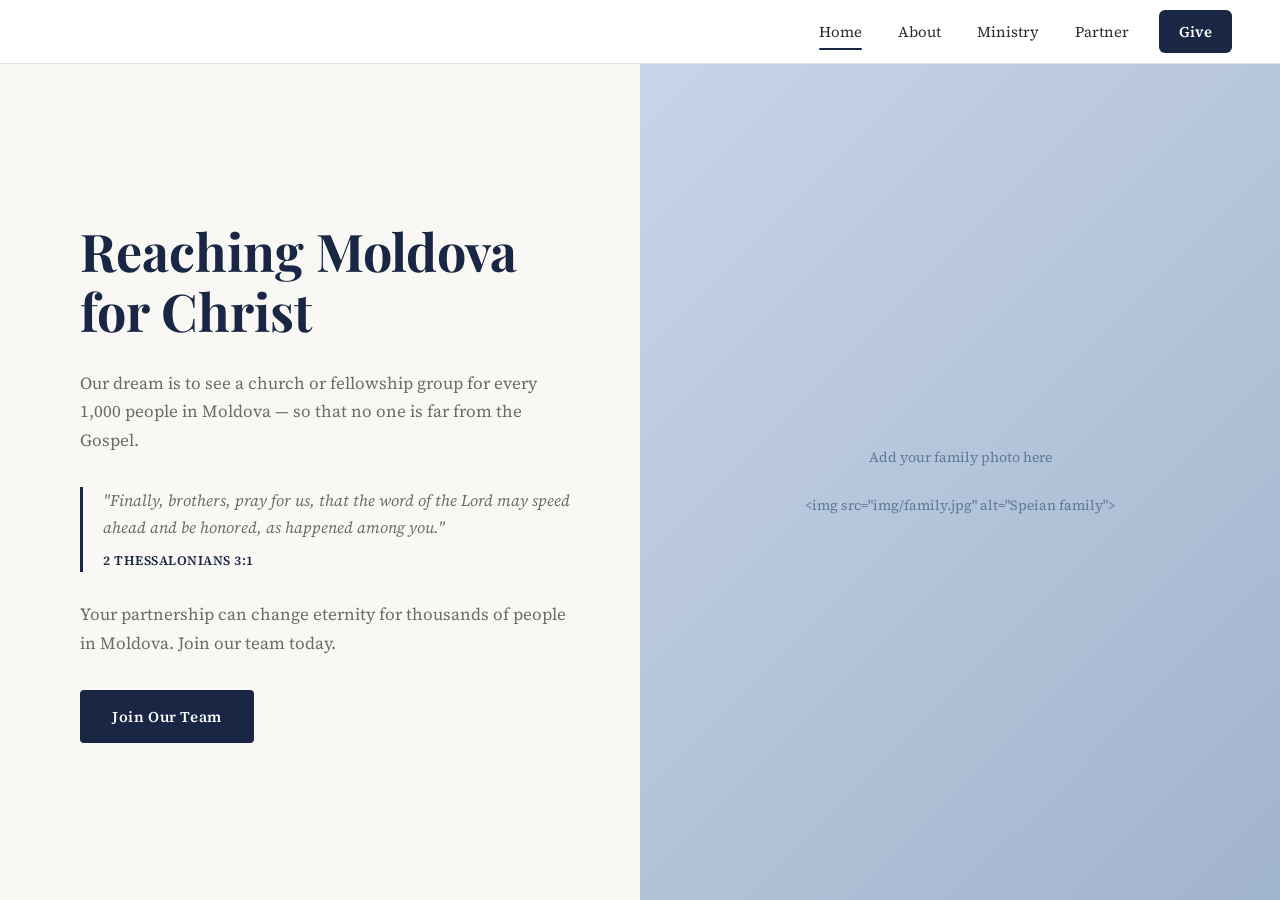
<file: index.html>
<!DOCTYPE html>
<html lang="en">
<head>
  <meta charset="UTF-8" />
  <meta name="viewport" content="width=device-width, initial-scale=1.0" />
  <title>Constantin & Emma Speian — Cru Moldova</title>
  <link rel="preconnect" href="https://fonts.googleapis.com" />
  <link rel="preconnect" href="https://fonts.gstatic.com" crossorigin />
  <link href="https://fonts.googleapis.com/css2?family=Playfair+Display:wght@400;600;700&family=Source+Serif+4:ital,wght@0,300;0,400;1,300&display=swap" rel="stylesheet" />
  <link rel="stylesheet" href="css/style.css" />
</head>
<body>

  <nav>
    <a href="index.html" class="active">Home</a>
    <a href="about.html">About</a>
    <a href="ministry.html">Ministry</a>
    <a href="partner.html">Partner</a>
    <a href="https://give.cru.org/1011715?modal=give-gift&d=1011715&f=MON" target="_blank" class="btn-give">Give</a>
  </nav>

  <div class="page-wrap">
    <div class="hero">
      <div class="hero-text">
        <h1>Reaching Moldova<br>for Christ</h1>
        <p>Our dream is to see a church or fellowship group for every 1,000 people in Moldova — so that no one is far from the Gospel.</p>
        <blockquote>
          "Finally, brothers, pray for us, that the word of the Lord may speed ahead and be honored, as happened among you."
          <cite>2 Thessalonians 3:1</cite>
        </blockquote>
        <p>Your partnership can change eternity for thousands of people in Moldova. Join our team today.</p>
        <a href="partner.html" class="btn-join">Join Our Team</a>
      </div>
      <div class="hero-img">
        <!-- Replace with your family photo -->
        <!-- <img src="img/family.jpg" alt="Speian family" /> -->
        <div class="img-placeholder">
          <span>Add your family photo here<br><br>&lt;img src="img/family.jpg" alt="Speian family"&gt;</span>
        </div>
      </div>
    </div>
  </div>

</body>
</html>
</file>
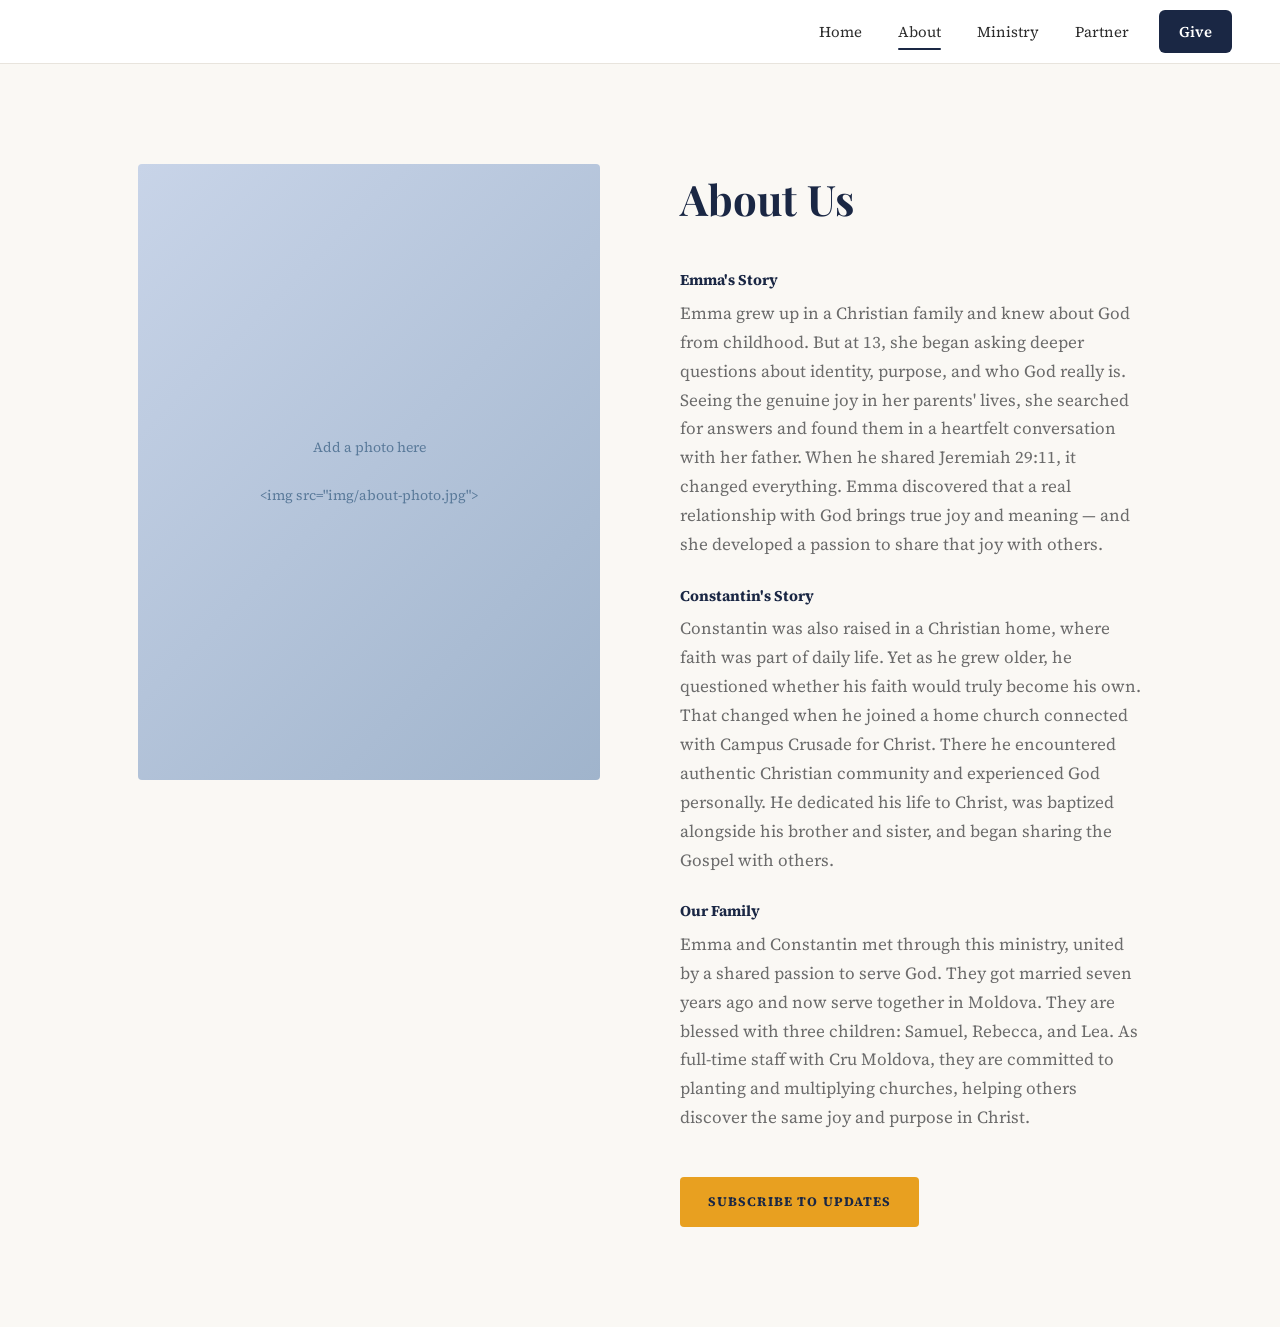
<file: about.html>
<!DOCTYPE html>
<html lang="en">
<head>
  <meta charset="UTF-8" />
  <meta name="viewport" content="width=device-width, initial-scale=1.0" />
  <title>About Us — Constantin & Emma Speian</title>
  <link rel="preconnect" href="https://fonts.googleapis.com" />
  <link rel="preconnect" href="https://fonts.gstatic.com" crossorigin />
  <link href="https://fonts.googleapis.com/css2?family=Playfair+Display:wght@400;600;700&family=Source+Serif+4:ital,wght@0,300;0,400;1,300&display=swap" rel="stylesheet" />
  <link rel="stylesheet" href="css/style.css" />
</head>
<body>

  <nav>
    <a href="index.html">Home</a>
    <a href="about.html" class="active">About</a>
    <a href="ministry.html">Ministry</a>
    <a href="partner.html">Partner</a>
    <a href="https://give.cru.org/1011715?modal=give-gift&d=1011715&f=MON" target="_blank" class="btn-give">Give</a>
  </nav>

  <div class="page-wrap">
    <div class="about-wrap">
      <div class="about-img">
        <!-- Replace with your photo -->
        <!-- <img src="img/about-photo.jpg" alt="Constantin and Emma Speian" /> -->
        <div class="img-placeholder" style="aspect-ratio:3/4;">
          Add a photo here<br><br>&lt;img src="img/about-photo.jpg"&gt;
        </div>
      </div>
      <div class="about-text">
        <h2>About Us</h2>

        <p class="section-title">Emma's Story</p>
        <p>Emma grew up in a Christian family and knew about God from childhood. But at 13, she began asking deeper questions about identity, purpose, and who God really is. Seeing the genuine joy in her parents' lives, she searched for answers and found them in a heartfelt conversation with her father. When he shared Jeremiah 29:11, it changed everything. Emma discovered that a real relationship with God brings true joy and meaning — and she developed a passion to share that joy with others.</p>

        <p class="section-title">Constantin's Story</p>
        <p>Constantin was also raised in a Christian home, where faith was part of daily life. Yet as he grew older, he questioned whether his faith would truly become his own. That changed when he joined a home church connected with Campus Crusade for Christ. There he encountered authentic Christian community and experienced God personally. He dedicated his life to Christ, was baptized alongside his brother and sister, and began sharing the Gospel with others.</p>

        <p class="section-title">Our Family</p>
        <p>Emma and Constantin met through this ministry, united by a shared passion to serve God. They got married seven years ago and now serve together in Moldova. They are blessed with three children: Samuel, Rebecca, and Lea. As full-time staff with Cru Moldova, they are committed to planting and multiplying churches, helping others discover the same joy and purpose in Christ.</p>

        <br>
        <a href="partner.html" class="btn-subscribe">Subscribe to Updates</a>
      </div>
    </div>
  </div>

</body>
</html>
</file>
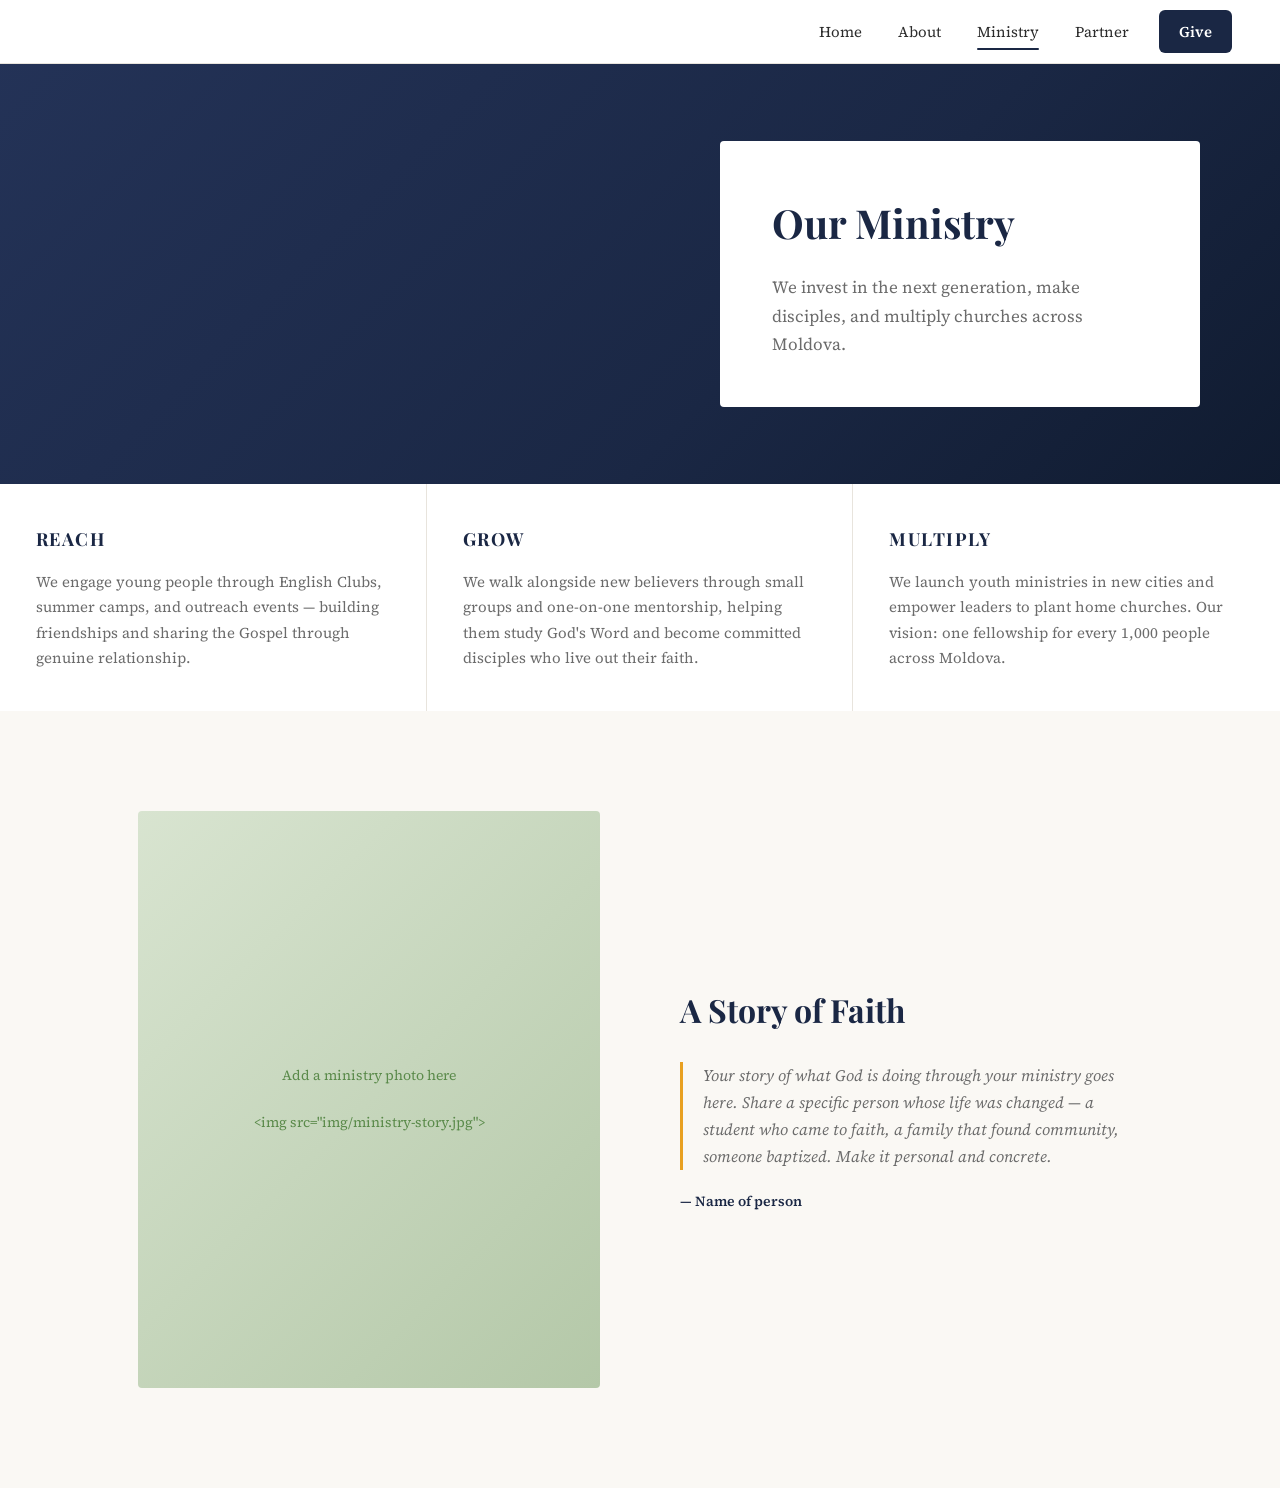
<file: ministry.html>
<!DOCTYPE html>
<html lang="en">
<head>
  <meta charset="UTF-8" />
  <meta name="viewport" content="width=device-width, initial-scale=1.0" />
  <title>Ministry — Constantin & Emma Speian</title>
  <link rel="preconnect" href="https://fonts.googleapis.com" />
  <link rel="preconnect" href="https://fonts.gstatic.com" crossorigin />
  <link href="https://fonts.googleapis.com/css2?family=Playfair+Display:wght@400;600;700&family=Source+Serif+4:ital,wght@0,300;0,400;1,300&display=swap" rel="stylesheet" />
  <link rel="stylesheet" href="css/style.css" />
</head>
<body>

  <nav>
    <a href="index.html">Home</a>
    <a href="about.html">About</a>
    <a href="ministry.html" class="active">Ministry</a>
    <a href="partner.html">Partner</a>
    <a href="https://give.cru.org/1011715?modal=give-gift&d=1011715&f=MON" target="_blank" class="btn-give">Give</a>
  </nav>

  <div class="page-wrap">

    <div class="ministry-hero">
      <div class="ministry-hero-bg"></div>
      <div class="ministry-hero-content">
        <h2>Our Ministry</h2>
        <p>We invest in the next generation, make disciples, and multiply churches across Moldova.</p>
      </div>
    </div>

    <div class="pillars">
      <div class="pillar">
        <h3>Reach</h3>
        <p>We engage young people through English Clubs, summer camps, and outreach events — building friendships and sharing the Gospel through genuine relationship.</p>
      </div>
      <div class="pillar">
        <h3>Grow</h3>
        <p>We walk alongside new believers through small groups and one-on-one mentorship, helping them study God's Word and become committed disciples who live out their faith.</p>
      </div>
      <div class="pillar">
        <h3>Multiply</h3>
        <p>We launch youth ministries in new cities and empower leaders to plant home churches. Our vision: one fellowship for every 1,000 people across Moldova.</p>
      </div>
    </div>

    <div class="story-section">
      <div class="story-img">
        <!-- Replace with a ministry photo -->
        <!-- <img src="img/ministry-story.jpg" alt="Ministry story" /> -->
        <div class="img-placeholder">
          Add a ministry photo here<br><br>&lt;img src="img/ministry-story.jpg"&gt;
        </div>
      </div>
      <div>
        <h3>A Story of Faith</h3>
        <blockquote>
          Your story of what God is doing through your ministry goes here. Share a specific person whose life was changed — a student who came to faith, a family that found community, someone baptized. Make it personal and concrete.
        </blockquote>
        <cite>— Name of person</cite>
      </div>
    </div>

  </div>

</body>
</html>
</file>
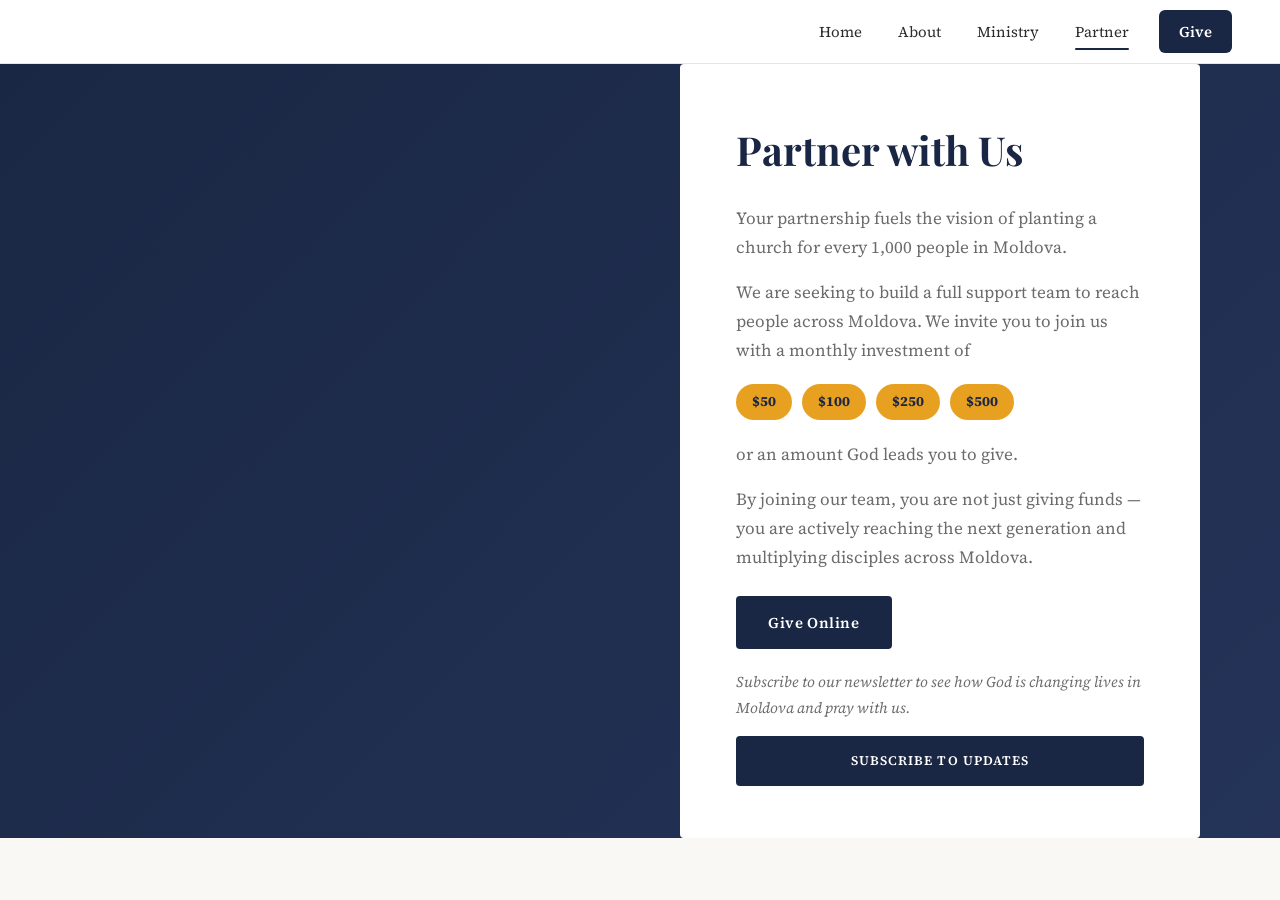
<file: partner.html>
<!DOCTYPE html>
<html lang="en">
<head>
  <meta charset="UTF-8" />
  <meta name="viewport" content="width=device-width, initial-scale=1.0" />
  <title>Partner with Us — Constantin & Emma Speian</title>
  <link rel="preconnect" href="https://fonts.googleapis.com" />
  <link rel="preconnect" href="https://fonts.gstatic.com" crossorigin />
  <link href="https://fonts.googleapis.com/css2?family=Playfair+Display:wght@400;600;700&family=Source+Serif+4:ital,wght@0,300;0,400;1,300&display=swap" rel="stylesheet" />
  <link rel="stylesheet" href="css/style.css" />
</head>
<body>

  <nav>
    <a href="index.html">Home</a>
    <a href="about.html">About</a>
    <a href="ministry.html">Ministry</a>
    <a href="partner.html" class="active">Partner</a>
    <a href="https://give.cru.org/1011715?modal=give-gift&d=1011715&f=MON" target="_blank" class="btn-give">Give</a>
  </nav>

  <div class="page-wrap">
    <div class="partner-hero">
      <div class="partner-hero-content">
        <h2>Partner with Us</h2>
        <p>Your partnership fuels the vision of planting a church for every 1,000 people in Moldova.</p>
        <p>We are seeking to build a full support team to reach people across Moldova. We invite you to join us with a monthly investment of</p>

        <div class="amounts">
          <span class="amount-tag">$50</span>
          <span class="amount-tag">$100</span>
          <span class="amount-tag">$250</span>
          <span class="amount-tag">$500</span>
        </div>

        <p>or an amount God leads you to give.</p>
        <p>By joining our team, you are not just giving funds — you are actively reaching the next generation and multiplying disciples across Moldova.</p>

        <div class="btn-row">
          <a href="https://give.cru.org/1011715?modal=give-gift&d=1011715&f=MON" target="_blank" class="btn-primary">Give Online</a>
        </div>

        <p class="subscribe-note">Subscribe to our newsletter to see how God is changing lives in Moldova and pray with us.</p>
        <!-- Replace # with your Mailchimp or newsletter link -->
        <a href="#" class="btn-full">Subscribe to Updates</a>
      </div>
    </div>
  </div>

</body>
</html>
</file>
<file: css/style.css>
*, *::before, *::after { box-sizing: border-box; margin: 0; padding: 0; }

:root {
  --navy: #1a2744;
  --navy-light: #243358;
  --gold: #e8a020;
  --gold-light: #f0b540;
  --cream: #faf8f4;
  --text: #2c2c2c;
  --text-muted: #6b6b6b;
  --white: #ffffff;
}

html { scroll-behavior: smooth; }

body {
  font-family: 'Source Serif 4', Georgia, serif;
  color: var(--text);
  background: var(--cream);
  font-size: 17px;
  line-height: 1.7;
}

/* ── NAV ── */
nav {
  position: fixed;
  top: 0; left: 0; right: 0;
  z-index: 100;
  background: var(--white);
  border-bottom: 1px solid #e8e4dd;
  display: flex;
  align-items: center;
  justify-content: flex-end;
  padding: 0 48px;
  height: 64px;
  gap: 8px;
}

nav a {
  text-decoration: none;
  color: var(--text);
  font-family: 'Source Serif 4', serif;
  font-size: 15px;
  padding: 8px 14px;
  border-radius: 4px;
  transition: color 0.2s;
  position: relative;
}

nav a.active::after {
  content: '';
  position: absolute;
  bottom: 2px; left: 14px; right: 14px;
  height: 2px;
  background: var(--navy);
  border-radius: 2px;
}

nav a:hover { color: var(--navy); }

nav a.btn-give {
  background: var(--navy);
  color: var(--white);
  padding: 9px 20px;
  border-radius: 6px;
  font-weight: 600;
  margin-left: 8px;
}
nav a.btn-give:hover { background: var(--navy-light); }
nav a.btn-give::after { display: none; }

/* ── SHARED ── */
.page-wrap { padding-top: 64px; min-height: 100vh; }

.btn-join, .btn-primary {
  display: inline-block;
  background: var(--navy);
  color: var(--white);
  text-decoration: none;
  padding: 14px 32px;
  border-radius: 4px;
  font-size: 15px;
  font-weight: 600;
  letter-spacing: 0.04em;
  transition: background 0.2s;
}
.btn-join:hover, .btn-primary:hover { background: var(--navy-light); }

.btn-subscribe, .btn-secondary {
  display: inline-block;
  background: var(--gold);
  color: var(--navy);
  text-decoration: none;
  padding: 14px 28px;
  border-radius: 4px;
  font-size: 13px;
  font-weight: 700;
  letter-spacing: 0.08em;
  text-transform: uppercase;
  transition: background 0.2s;
}
.btn-subscribe:hover, .btn-secondary:hover { background: var(--gold-light); }

.btn-full {
  display: block;
  text-align: center;
  width: 100%;
  margin-top: 12px;
  padding: 14px;
  background: var(--navy);
  color: var(--white);
  text-decoration: none;
  border-radius: 4px;
  font-size: 13px;
  font-weight: 600;
  letter-spacing: 0.08em;
  text-transform: uppercase;
}
.btn-full:hover { background: var(--navy-light); }

.img-placeholder {
  background: linear-gradient(135deg, #c8d4e8 0%, #a0b4cc 100%);
  display: flex; align-items: center; justify-content: center;
  color: #5a7a9a; font-size: 14px; text-align: center; padding: 40px;
}

/* ── HOME ── */
.hero {
  display: grid;
  grid-template-columns: 1fr 1fr;
  min-height: calc(100vh - 64px);
  align-items: center;
}

.hero-text {
  padding: 80px 64px 80px 80px;
  animation: fadeUp 0.7s ease both;
}

.hero-text h1 {
  font-family: 'Playfair Display', Georgia, serif;
  font-size: 52px;
  font-weight: 700;
  color: var(--navy);
  line-height: 1.15;
  margin-bottom: 28px;
}

.hero-text blockquote {
  border-left: 3px solid var(--navy);
  padding-left: 20px;
  margin: 28px 0;
  font-style: italic;
  color: var(--text-muted);
  font-size: 16px;
}

.hero-text blockquote cite {
  display: block;
  margin-top: 8px;
  font-style: normal;
  font-size: 13px;
  font-weight: 600;
  color: var(--navy);
  letter-spacing: 0.04em;
  text-transform: uppercase;
}

.hero-text p { margin-bottom: 32px; color: var(--text-muted); }

.hero-img {
  height: calc(100vh - 64px);
  overflow: hidden;
}

.hero-img img { width: 100%; height: 100%; object-fit: cover; }
.hero-img .img-placeholder { width: 100%; height: 100%; }

/* ── ABOUT ── */
.about-wrap {
  display: grid;
  grid-template-columns: 1fr 1fr;
  gap: 80px;
  max-width: 1100px;
  margin: 0 auto;
  padding: 100px 48px;
  align-items: start;
}

.about-img img,
.about-img .img-placeholder {
  width: 100%;
  aspect-ratio: 3/4;
  object-fit: cover;
  border-radius: 4px;
}

.about-text h2 {
  font-family: 'Playfair Display', serif;
  font-size: 42px;
  color: var(--navy);
  margin-bottom: 32px;
}

.about-text .section-title {
  font-size: 15px;
  font-weight: 700;
  color: var(--navy);
  margin-bottom: 6px;
  margin-top: 24px;
}

.about-text p { color: var(--text-muted); margin-bottom: 16px; }

/* ── MINISTRY ── */
.ministry-hero {
  position: relative;
  min-height: 420px;
  background: linear-gradient(135deg, #1a2744 0%, #243358 100%);
  display: flex;
  align-items: center;
}

.ministry-hero-bg {
  position: absolute; inset: 0;
  background: linear-gradient(135deg, #243358 0%, #1a2744 60%, #0f1a2e 100%);
  opacity: 0.95;
}

.ministry-hero-content {
  position: relative;
  z-index: 2;
  margin-left: auto;
  margin-right: 80px;
  background: var(--white);
  padding: 48px 52px;
  max-width: 480px;
  border-radius: 4px;
}

.ministry-hero-content h2 {
  font-family: 'Playfair Display', serif;
  font-size: 40px;
  color: var(--navy);
  margin-bottom: 16px;
}

.ministry-hero-content p { color: var(--text-muted); }

.pillars {
  display: grid;
  grid-template-columns: repeat(3, 1fr);
}

.pillar {
  padding: 40px 36px;
  border-right: 1px solid #e8e4dd;
  background: var(--white);
}

.pillar:last-child { border-right: none; }

.pillar h3 {
  font-family: 'Playfair Display', serif;
  font-size: 18px;
  font-weight: 700;
  color: var(--navy);
  letter-spacing: 0.08em;
  text-transform: uppercase;
  margin-bottom: 14px;
}

.pillar p { font-size: 15px; color: var(--text-muted); }

.story-section {
  display: grid;
  grid-template-columns: 1fr 1fr;
  gap: 80px;
  max-width: 1100px;
  margin: 0 auto;
  padding: 100px 48px;
  align-items: center;
}

.story-img img,
.story-img .img-placeholder {
  width: 100%;
  aspect-ratio: 4/5;
  object-fit: cover;
  border-radius: 4px;
}

.story-img .img-placeholder {
  background: linear-gradient(135deg, #d8e4d0 0%, #b4c8a8 100%);
  color: #5a8a4a;
}

.story-section h3 {
  font-family: 'Playfair Display', serif;
  font-size: 32px;
  color: var(--navy);
  margin-bottom: 24px;
}

.story-section blockquote {
  border-left: 3px solid var(--gold);
  padding-left: 20px;
  font-style: italic;
  color: var(--text-muted);
  font-size: 16px;
  margin-bottom: 16px;
}

.story-section cite {
  font-style: normal;
  font-weight: 600;
  color: var(--navy);
  font-size: 14px;
}

/* ── PARTNER ── */
.partner-hero {
  position: relative;
  min-height: 580px;
  display: flex;
  align-items: center;
  background: linear-gradient(135deg, #1a2744 0%, #243358 100%);
  overflow: hidden;
}

.partner-hero-content {
  position: relative;
  z-index: 2;
  margin-left: auto;
  margin-right: 80px;
  background: var(--white);
  padding: 52px 56px;
  max-width: 520px;
  border-radius: 4px;
}

.partner-hero-content h2 {
  font-family: 'Playfair Display', serif;
  font-size: 40px;
  color: var(--navy);
  margin-bottom: 20px;
}

.partner-hero-content p { color: var(--text-muted); margin-bottom: 16px; }
.partner-hero-content strong { color: var(--navy); }

.amounts {
  display: flex;
  gap: 10px;
  flex-wrap: wrap;
  margin: 20px 0;
}

.amount-tag {
  background: var(--gold);
  color: var(--navy);
  font-weight: 700;
  font-size: 14px;
  padding: 6px 16px;
  border-radius: 20px;
}

.btn-row {
  display: flex;
  gap: 12px;
  flex-wrap: wrap;
  margin-top: 24px;
}

.subscribe-note {
  font-style: italic;
  font-size: 15px;
  color: var(--text-muted);
  margin-top: 20px;
}

/* ── ANIMATIONS ── */
@keyframes fadeUp {
  from { opacity: 0; transform: translateY(24px); }
  to   { opacity: 1; transform: translateY(0); }
}

/* ── MOBILE ── */
@media (max-width: 768px) {
  nav { padding: 0 16px; gap: 4px; }
  nav a { font-size: 13px; padding: 6px 8px; }
  nav a.btn-give { padding: 8px 14px; }

  .hero { grid-template-columns: 1fr; }
  .hero-img { height: 280px; }
  .hero-text { padding: 48px 24px; }
  .hero-text h1 { font-size: 34px; }

  .about-wrap,
  .story-section { grid-template-columns: 1fr; gap: 40px; padding: 60px 24px; }
  .about-text h2 { font-size: 30px; }

  .pillars { grid-template-columns: 1fr; }
  .pillar { border-right: none; border-bottom: 1px solid #e8e4dd; }
  .ministry-hero-content { margin: 24px; max-width: 100%; }

  .partner-hero-content { margin: 24px; max-width: 100%; padding: 36px 28px; }
  .partner-hero-content h2 { font-size: 30px; }
}
</file>
